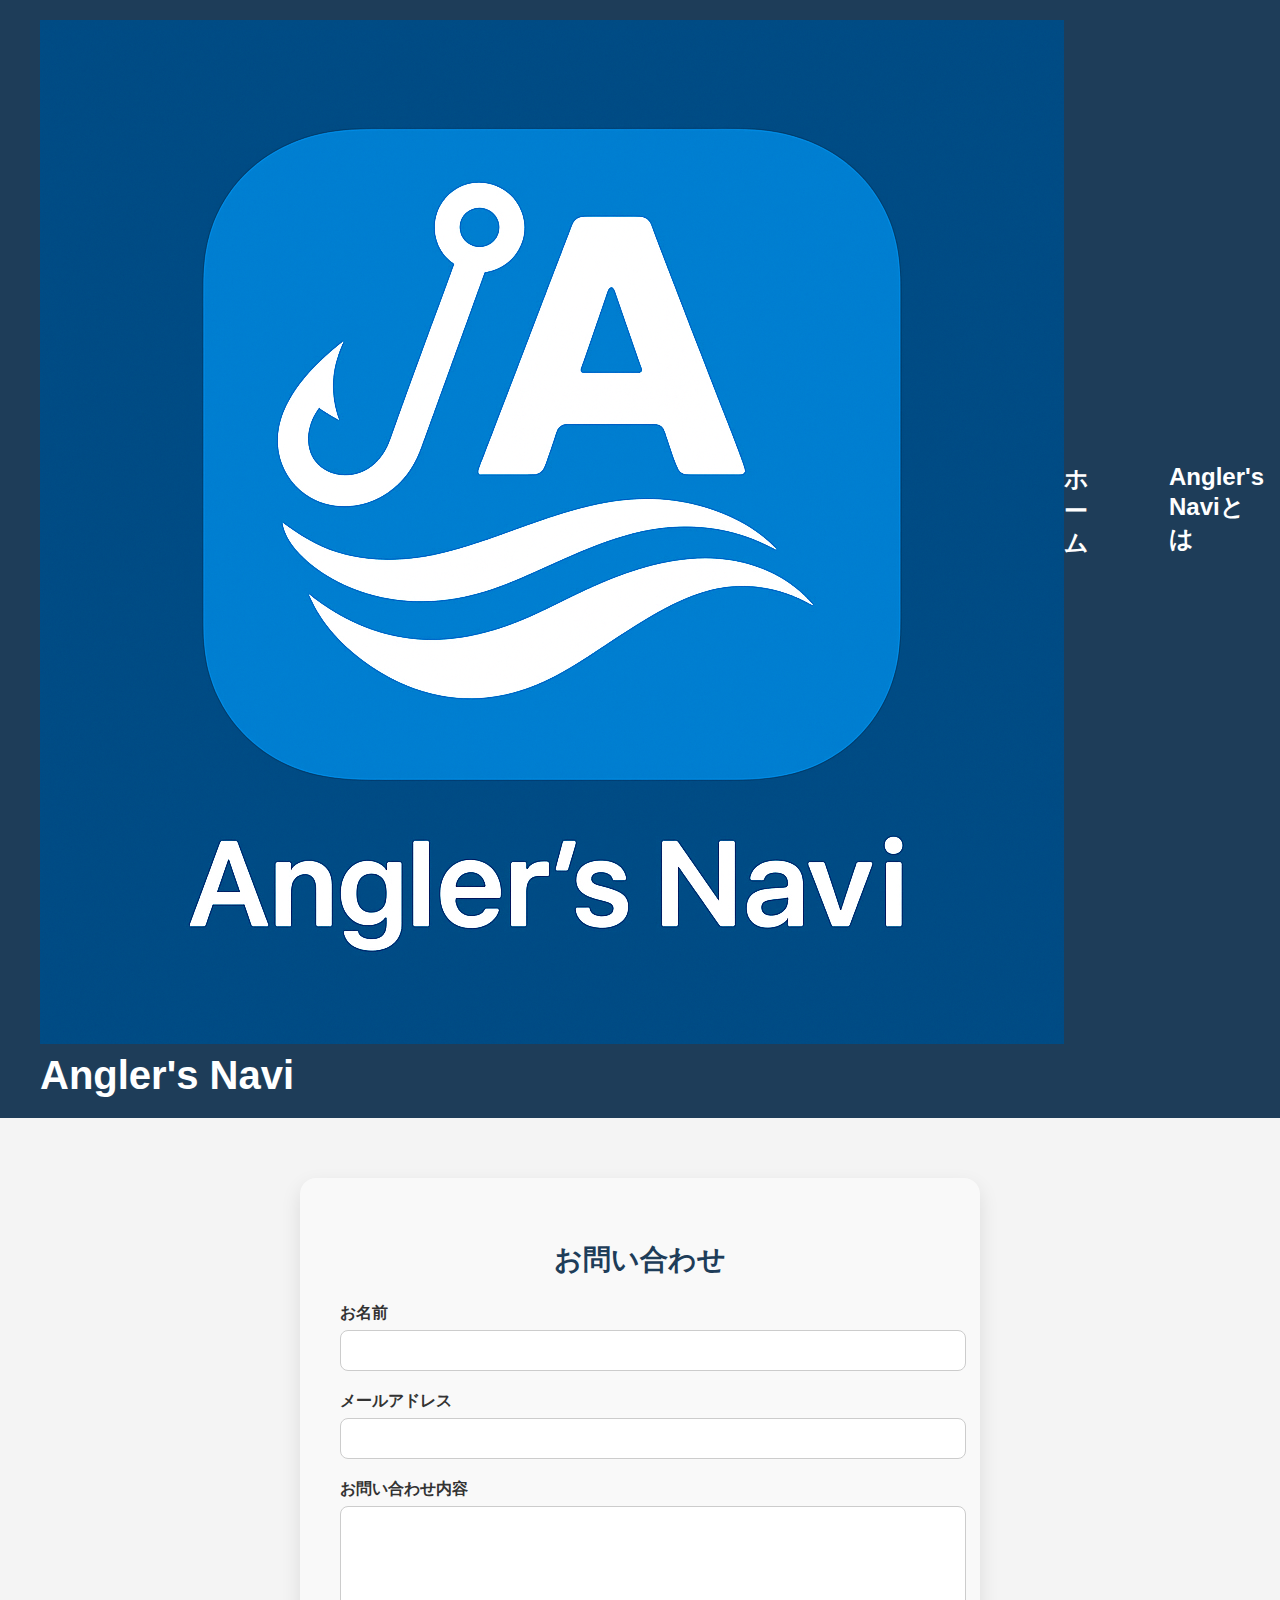
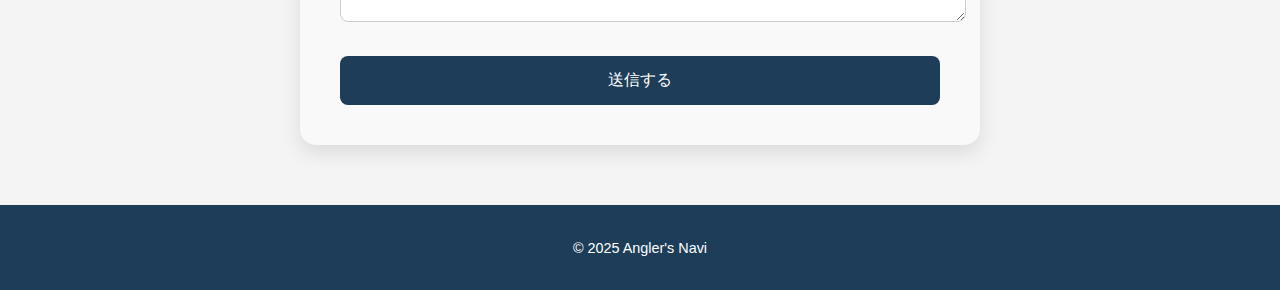
<file: contact.html>
<!-- お問合せメール送信画面 -->
<!DOCTYPE html>
<html lang="ja">

<head>
  <meta charset="UTF-8" />
  <meta name="viewport" content="width=device-width, initial-scale=1.0" />
  <meta name="description" content="釣り人向け天気予報アプリ Angler's Naviのお問い合わせページ。使い方やご質問はこちらから。">
  <title>お問い合わせ - Angler's Navi</title>
  <link rel="stylesheet" href="style.css" />
</head>

<body>
  <header>
    <div class="header-wrapper">
      <h1 class="logo">
        <a href="index.html">
          <img src="img/anglesNaviIcon.png" alt="Angler's Naviのアイコン" class="logo-icon">
          Angler's Navi
        </a>
      </h1>
      <button class="hamburger">&#9776;</button>
      <nav class="nav-menu">
        <ul>
          <li><a href="index.html">ホーム</a></li>
          <li><a href="index.html">Angler's Naviとは</a></li>
          <li><a href="search.html">天気検索</a></li>
          <li><a href="contact.html" class="active">お問い合わせ</a></li>
        </ul>
      </nav>
    </div>
  </header>

  <main>
    <section class="contact-container">
      <h2>お問い合わせ</h2>
      <form class="contact-form" id="contact-form" action="https://formspree.io/f/mzzgedab" method="post">
        <input type="hidden" name="_next" value="https://cozy-lokum-aee2cd.netlify.app/thanks.html" />

        <label for="name">お名前</label>
        <input type="text" id="name" name="name" required />

        <label for="email">メールアドレス</label>
        <input type="email" id="email" name="email" required />

        <label for="message">お問い合わせ内容</label>
        <textarea id="message" name="message" rows="6" required></textarea>

        <button type="submit">送信する</button>
      </form>
    </section>
  </main>

  <footer>
    <p>&copy; 2025 Angler's Navi</p>
  </footer>

  <script src="script.js"></script>
</body>

</html>
</file>
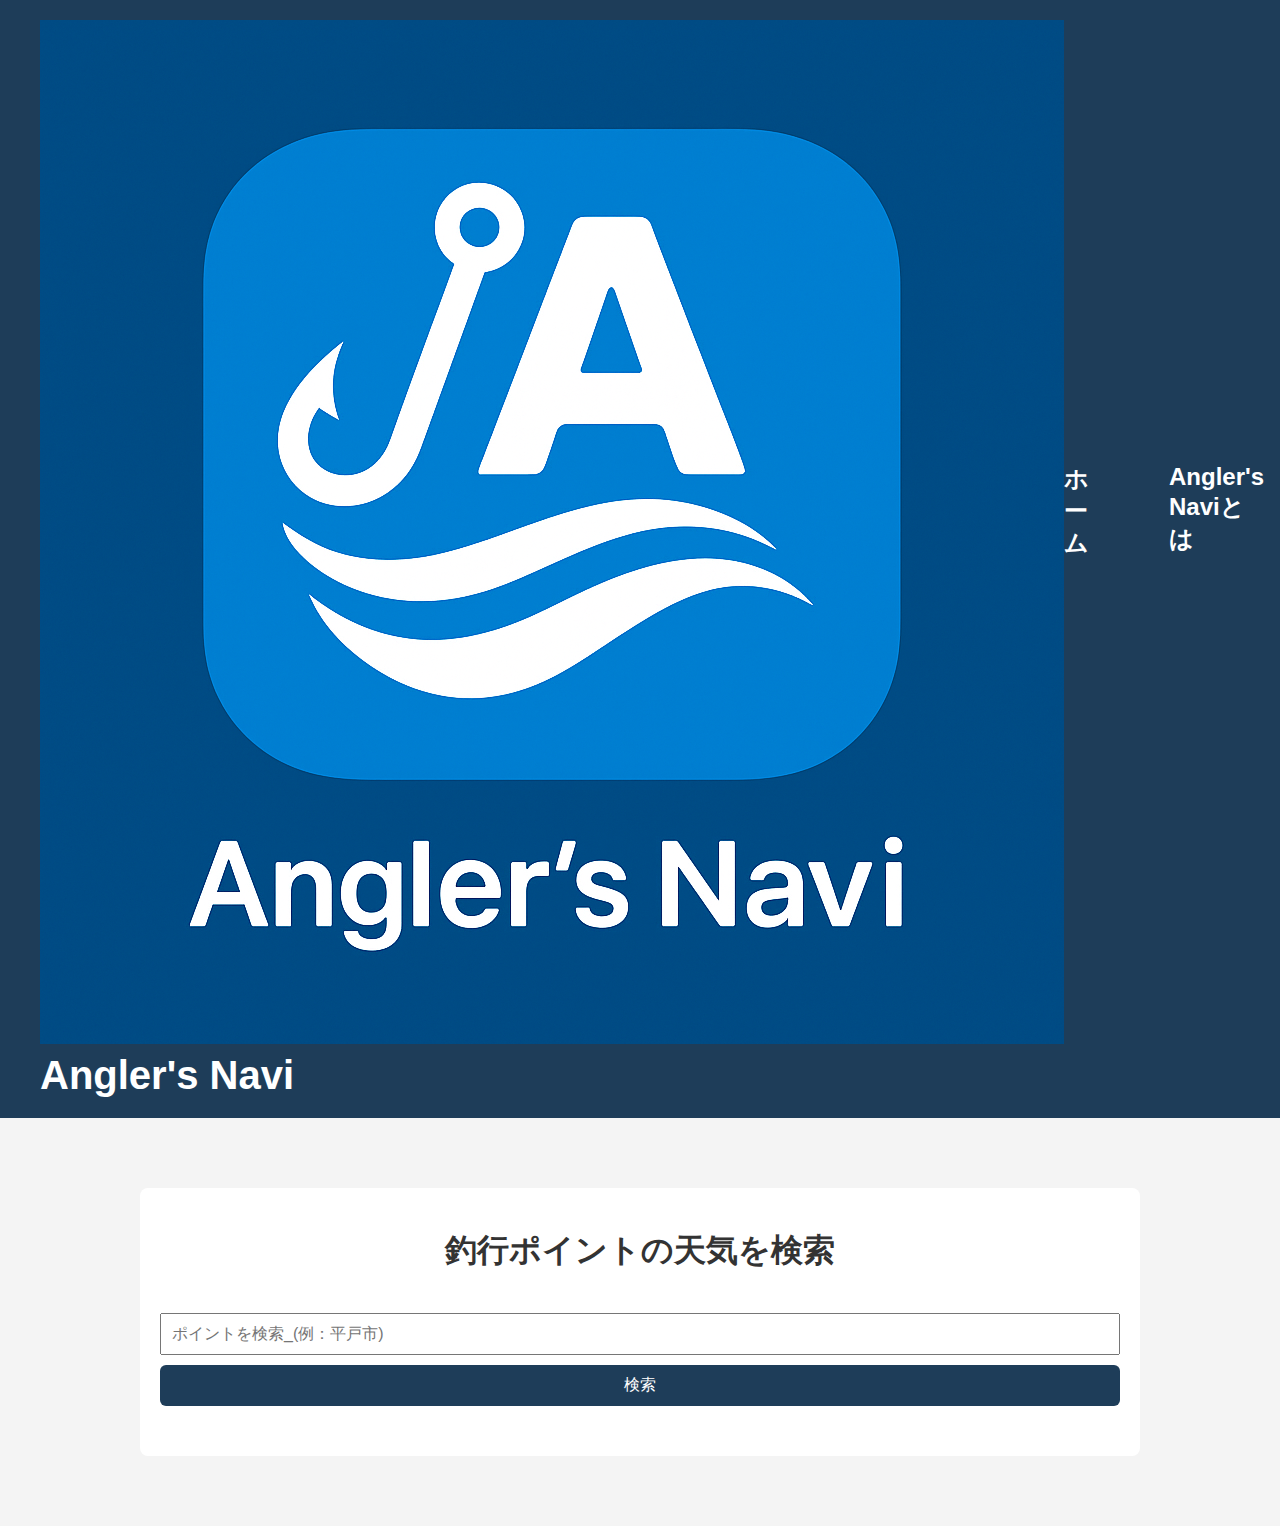
<file: search.html>
<!-- 天気検索画面 -->
<!DOCTYPE html>
<html lang="ja">

<head>
  <meta charset="UTF-8" />
  <meta name="viewport" content="width=device-width, initial-scale=1.0" />
  <title>天気検索</title>
  <link rel="stylesheet" href="style.css" />
</head>

<body>
  <header>
    <div class="header-wrapper">
      <h1 class="logo">
        <a href="index.html">
          <img src="img/anglesNaviIcon.png" alt="Angler's Naviのアイコン" class="logo-icon">
          Angler's Navi
        </a>
      </h1>
      <button class="hamburger">&#9776;</button>
      <nav class="nav-menu">
        <ul>
          <li><a href="index.html">ホーム</a></li>
          <li><a href="about.html">Angler's Naviとは</a></li>
          <li><a href="search.html" class="active">天気検索</a></li>
          <li><a href="contact.html">お問い合わせ</a></li>
        </ul>
      </nav>
    </div>
  </header>

  <main>
    <section class="search-container">
      <h1>釣行ポイントの天気を検索</h1>
      <form id="weather-form" method="get">
        <input type="text" id="city" name="city" placeholder="ポイントを検索_(例：平戸市)" />
        <button type="submit">検索</button>
      </form>
    </section>

    <section id="search-results" style="display:none;">
      <h2>検索結果</h2>
      <div id="weather-cards" class="weather-card-container"></div>
    </section>
  </main>

  <script src="script.js"></script>
</body>

</html>
</file>
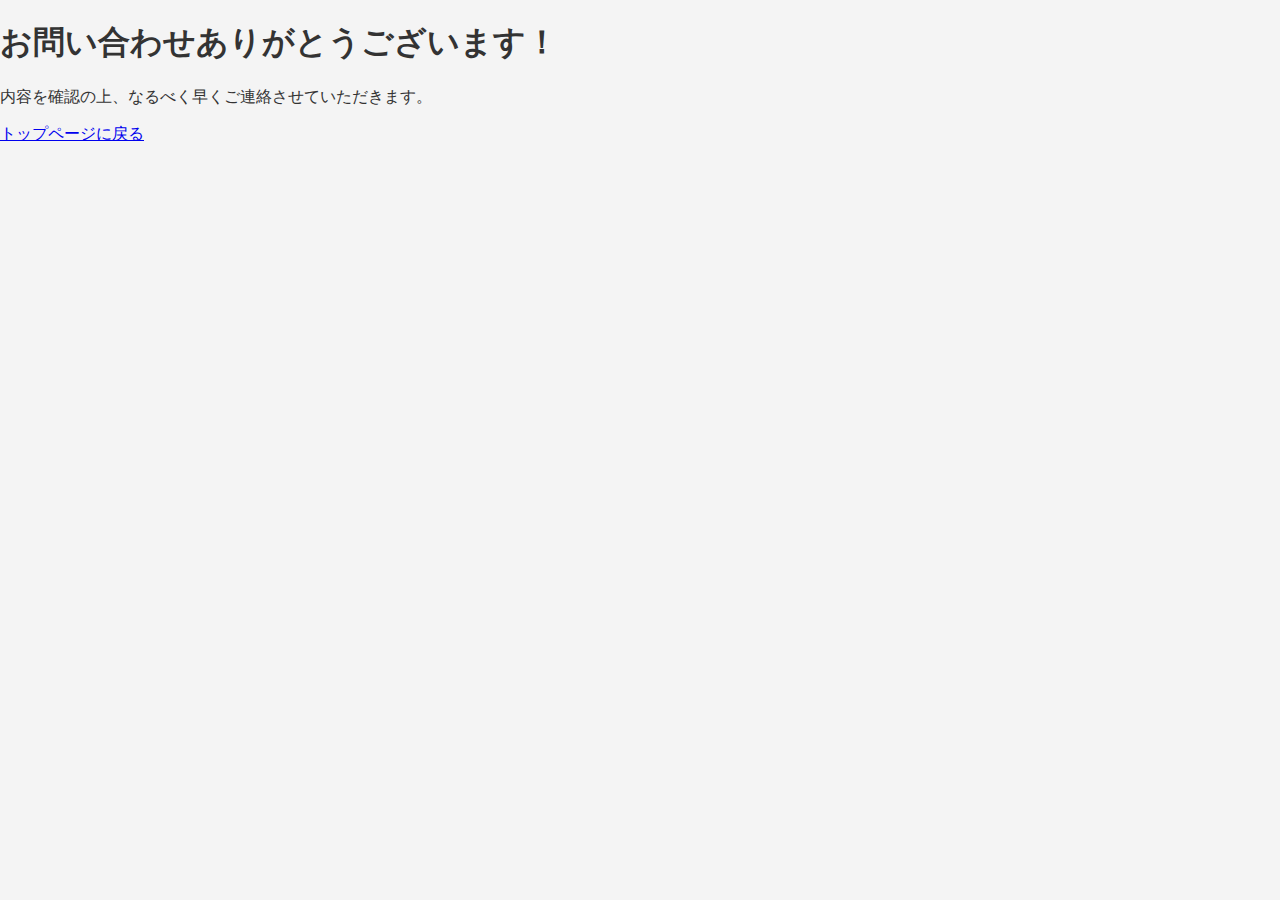
<file: thanks.html>
<!DOCTYPE html>
<html lang="ja">
<head>
  <meta charset="UTF-8">
  <meta name="viewport" content="width=device-width, initial-scale=1.0">
  <title>お問い合わせ完了 | Angler's Navi</title>
  <link rel="stylesheet" href="style.css">
</head>
<body>
  <div class="thanks-container">
    <h1>お問い合わせありがとうございます！</h1>
    <p>内容を確認の上、なるべく早くご連絡させていただきます。</p>
    <a href="index.html" class="back-to-home">トップページに戻る</a>
  </div>
</body>
</html>
</file>
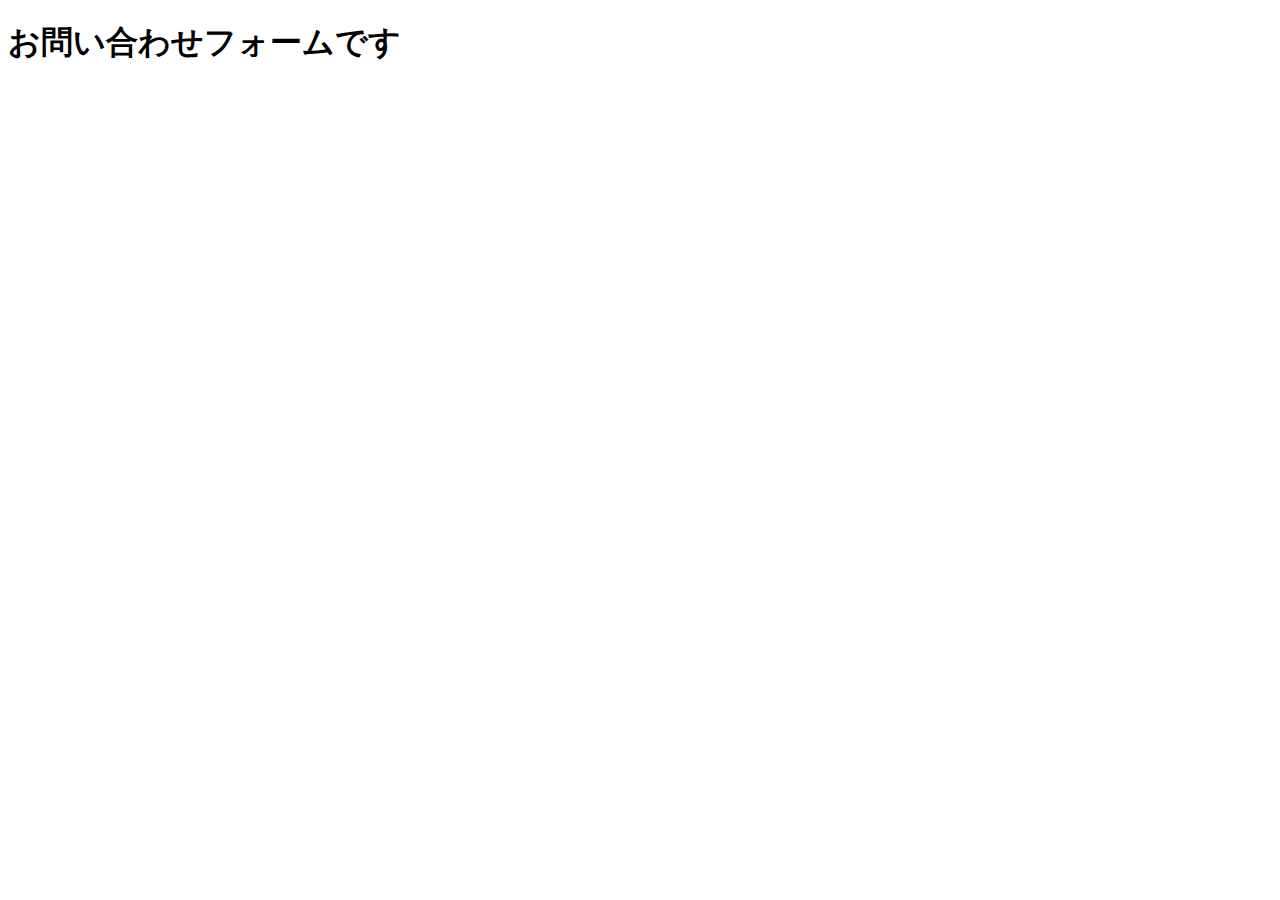
<file: html/contact.html>
<!DOCTYPE html>
<html lang="en">
<head>
    <meta charset="UTF-8">
    <meta name="viewport" content="width=device-width, initial-scale=1.0">
    <title>お問い合わせフォーム</title>
</head>
<body>
    <h1>お問い合わせフォームです</h1>
</body>
</html>
</file>
<file: style.css>
body {
  font-family: "Helvetica Neue", sans-serif;
  margin: 0;
  padding: 0;
  background-color: #f4f4f4;
  color: #333;
}

.container {
  max-width: 1200px;
  margin: 0 auto;
  padding: 20px;
}

.header-container {
  display: flex;
  justify-content: space-between;
  align-items: center;
}

/* ヘッダー */
header {
  background-color: #1e3d59;
  color: #fff;
  padding: 20px 40px;
}

/* ヘッダーを画面いっぱいに広げる */
.header-wrapper {
  max-width: 100%;
  display: flex;
  justify-content: space-between;
  align-items: center;
}

/* ロゴ */
header h1 {
  margin: 0;
  font-size: 2.5em;
}

header h1 a {
  color: #fff;
}

/* ナビゲーション */
nav ul {
  list-style: none;
  display: flex;
  gap: 80px;
  margin: 0;
  margin-right: 40px;
  padding: 0;
}

nav a {
  color: #fff;
  text-decoration: none;
  font-size: 1.5rem;
  font-weight: bold;
}

nav a:hover {
  color: #ff9800;
}

/* ヒーローセクション */
.hero {
  position: relative;
  background-color: #f4f4f4;
  /* 必要なら背景色 */
  text-align: center;
  padding: 40px 20px 60px;
  max-width: 960px;
  margin: 0 auto;
}

.hero img {
  display: block;
  width: 100%;
  /* 横幅はコンテナいっぱいに */
  height: auto;
  /* 高さは自動でアスペクト比維持 */
  margin: 0 auto 30px;
  border-radius: 15px;
  box-shadow: 0 8px 20px rgba(0, 0, 0, 0.15);
  object-fit: contain;
}

.hero h2 {
  font-size: 2.5em;
  margin-bottom: 20px;
  color: #1e3d59;
}

.hero p {
  font-size: 1.2em;
  margin-bottom: 30px;
  color: #333;
  max-width: 600px;
  margin-left: auto;
  margin-right: auto;
}

.hero button {
  background-color: #ff9800;
  color: #fff;
  border: none;
  padding: 15px 30px;
  font-size: 1em;
  cursor: pointer;
  border-radius: 5px;
}

/* アプリ紹介セクション */
.info-section {
  background-color: #fff;
  margin: 40px 0;
  padding: 40px 20px;
  border-radius: 10px;
  box-shadow: 0 2px 5px rgba(0, 0, 0, 0.1);
}

.info-section h3 {
  font-size: 1.8em;
  margin-bottom: 20px;
}

/* フッター */
footer {
  background-color: #1e3d59;
  color: #fff;
  text-align: center;
  padding: 20px 0;
  font-size: 0.9rem;
}

#about {
  max-width: 1200px;
  margin: 0 auto;
  padding: 20px;
}

/* #about .container {
  display: flex;
  flex-direction: column;
  gap: 30px;
  background-color: #fff;
  padding: 20px;
  border-radius: 10px;
  box-shadow: 0 2px 15px rgba(0, 0, 0, 0.1);
  align-items: center;
  text-align: center;
} */

.about-image {
  width: 100%;
  /* max-width: 600px; */
  margin: 0 auto;
}

.about-image img {
  width: 100%;
  height: auto;
  max-width: 100%;
  max-height: 800px;
  border-radius: 15px;
  box-shadow: 0 8px 20px rgba(0, 0, 0, 0.15);
  object-fit: contain;
  display: block;
}

.about-text h2 {
  font-size: 2.5rem;
  color: #1e3d59;
  margin-bottom: 20px;
  text-align: center;
}

.about-text p {
  max-width: none;
  /* ← 横幅制限解除 */
  white-space: nowrap;
  /* ← 強制改行を禁止 */
  overflow-x: auto;
  /* ← はみ出たらスクロールできるように */
  font-size: 1.5em;
  /* ← ご希望の文字サイズ */
  color: #444;
  margin: 0 auto;
  text-align: center;
  line-height: 2.3;
}

.features-section {
  width: 100%;
  padding: 80px 0;  /* ← 左右の余白をなくす */
  background-color: #fff;
}



.features-section h2 {
  font-size: 1.8rem;
  font-weight: bold;
  color: #1a1a1a;
  margin-top: 60px;
  margin-bottom: 20px;
  border-left: 4px solid #3f80ea;
  padding-left: 12px;
}

.features-list,
.target-list {
  list-style: none;
  padding-left: 1.5em;
  margin-bottom: 40px;
}

.features-list li,
.target-list li {
  position: relative;
  padding-left: 1em;
  margin-bottom: 12px;
  font-size: 1rem;
  line-height: 1.6;
}

.features-list li::before,
.target-list li::before {
  content: '✔';
  position: absolute;
  left: 0;
  color: #3f80ea;
  font-weight: bold;
}

.features-image,
.target-image {
  text-align: center;
  margin-bottom: 60px;
}

.features-image img,
.target-image img {
  max-width: 100%;
  height: auto;
  border-radius: 12px;
  box-shadow: 0 4px 16px rgba(0, 0, 0, 0.1);
}

.cta {
  background-color: #f0f6ff;
  padding: 20px 30px;
  text-align: center;
  border-radius: 12px;
  margin-top: 60px;
}

.cta h3 {
  font-size: 1.2rem;
  color: #3f80ea;
  margin-bottom: 8px;
}

.cta h2 {
  font-size: 2rem;
  font-weight: bold;
  color: #1a1a1a;
  margin-bottom: 12px;
}

.cta p {
  font-size: 1rem;
  color: #333;
}

.target-image img {
  width: 100%;
  height: auto;
  max-width: 100%;
  max-height: 800px;
  border-radius: 15px;
  box-shadow: 0 8px 20px rgba(0, 0, 0, 0.15);
  object-fit: contain;
  display: block;
}

/* レスポンシブ対応 */
@media (max-width: 768px) {
  #about .container {
    flex-direction: column;
    padding: 40px 20px;
  }

  #about .about-image img {
    width: 100%;
    max-width: 400px;
    margin-bottom: 30px;
    margin: 0 auto;
  }

  #about .about-text h2 {
    font-size: 2.2rem;
    text-align: center;
  }

  #about .about-text p {
    font-size: 1.1rem;
    max-width: 100%;
    text-align: center;
  }
}

/* ========= search.html 用 ========= */

/* 天気検索フォームのスタイル */
#weather-form {
  display: flex;
  justify-content: center;
  margin-bottom: 30px;
  gap: 10px;
}

#city-input {
  padding: 10px;
  font-size: 1rem;
  border: 1px solid #ccc;
  border-radius: 6px;
  width: 250px;
}

#weather-form button {
  background-color: #1e3d59;
  color: #fff;
  border: none;
  padding: 10px 18px;
  font-size: 1rem;
  cursor: pointer;
  border-radius: 6px;
}

#weather-form button:hover {
  background-color: #ff9800;
}

/* 検索結果の表示領域 */
#forecast-container {
  margin-top: 40px;
}

/* 日付ごとのグループ */
.daily-group {
  margin-bottom: 40px;
}

.daily-group h2 {
  font-size: 1.5rem;
  margin-bottom: 12px;
  color: #1e3d59;
}

/* 横並びでカードを表示 */
.card-row {
  display: flex;
  flex-wrap: wrap;
  gap: 16px;
  overflow-x: auto;
  padding-bottom: 10px;
}

/* 天気カードのスタイル */
.forecast-card {
  background: #fff;
  border-radius: 12px;
  padding: 15px;
  width: 140px;
  box-shadow: 0 4px 16px rgba(0,0,0,0.1);
  text-align: center;
  flex-shrink: 0;
}

.forecast-card img {
  width: 60px;
  height: 60px;
}

.forecast-card p {
  margin: 6px 0;
  font-size: 0.95rem;
  color: #333;
}

/* レスポンシブ対応 */
@media (max-width: 768px) {
  #city-input {
    width: 100%;
    max-width: 100%;
  }

  .forecast-card {
    width: 120px;
  }

  .card-row {
    overflow-x: auto;
    flex-wrap: nowrap;
  }
}

.weather-day {
  margin-bottom: 2rem;
}

@media screen and (max-width: 768px) {
  nav ul {
    flex-direction: column;
    gap: 20px;
    margin: 20px 0 0;
  }

  .header-wrapper {
    flex-direction: column;
    align-items: flex-start;
  }

  header h1 {
    font-size: 2em;
  }
}

.weather-day h3 {
  margin-bottom: 1rem;
  border-left: 4px solid #0077cc;
  padding-left: 0.5rem;
  font-size: 1.2rem;
  color: #333;
}

.weather-row {
  display: flex;
  gap: 1rem;
  overflow-x: auto;
  padding-bottom: 1rem;
}

.weather-card {
  background: #f4f8ff;
  border-radius: 8px;
  box-shadow: 0 2px 6px rgba(0, 0, 0, 0.1);
  padding: 1rem;
  min-width: 150px;
  flex-shrink: 0;
  text-align: center;
  transition: transform 0.2s;
}

.weather-card:hover {
  transform: scale(1.05);
}

.weather-card img {
  width: 60px;
  height: 60px;
}

/* CSSも追加 */
.hero-button {
  display: inline-block;
  background-color: #ff9800;
  color: #fff;
  padding: 15px 30px;
  font-size: 1.5em;
  border-radius: 5px;
  text-decoration: none;
  font-weight: bold;
}

.cta .hero-button{
  padding: 15px 50px;
}

.hero-button:hover {
  background-color: #e88e00;
}

div h1 a{
  text-decoration: none;
}

.search-container {
  background-color: #fff;
  padding: 20px;
  border-radius: 8px;
  max-width: 960px;
  margin: 70px auto;
}

.search-container h1{
  text-align: center;
}

.search-container form {
  margin-top: 40px ;
  display: flex;
  flex-direction: column;
  gap: 10px;
}

.search-container input,
.search-container button {
  padding: 10px;
  font-size: 16px;
}

.search-result {
  margin-top: 20px;
}

.info-section h3{
  text-align: center;
  margin-bottom: 50px;
}

.info-section ul {
  text-align: left;
  list-style-type: disc;
  padding-left: 20px;
  line-height: 1.6;
  color: #333;
}

nav a.active {
  color: #e88e00;;      /* 目立つ青色 */
  font-weight: bold;   /* 太字 */
  pointer-events: none; /* クリックできなくする */
  cursor: default;     /* カーソル変えない */
}

/* ハンバーガーボタン */
/* PCでは非表示 */
.hamburger {
  display: none;
  font-size: 2em;
  cursor: pointer;
  color: white;
}

/* スマホでは表示 */
@media (max-width: 1200px) {
  .hamburger {
    display: block;
    font-size: 30px;
    background: none;
    color: white;
    cursor: pointer;
  }

  .nav-menu {
    display: none;
    width: 100%;
    right: 0; 
  }

  .nav-menu.open {
    display: block;
  }

  .nav-menu ul {
    display: flex;
    flex-direction: column;
    background-color: #1e3d59;
    padding: 0;
    margin: 0;
    gap: 0;
  }

  .nav-menu ul li {
    text-align: center;
    padding: 7px 20px;
  }

  .header-wrapper {
    flex-direction: row;
    align-items: center;
    justify-content: space-between;
  }
}

.contact-container {
  max-width: 600px;
  margin: 60px auto;
  background: #f9f9f9;
  padding: 40px;
  border-radius: 16px;
  box-shadow: 0 8px 20px rgba(0,0,0,0.1);
  transition: all 0.3s ease-in-out;
}

.contact-container h2 {
  text-align: center;
  margin-bottom: 24px;
  font-size: 28px;
  color: #1e3d59;
}

.contact-form label {
  font-weight: 600;
  display: block;
  margin-top: 20px;
  margin-bottom: 6px;
  color: #333;
}

.contact-form input,
.contact-form textarea {
  width: 100%;
  padding: 12px;
  border-radius: 8px;
  border: 1px solid #ccc;
  transition: border-color 0.3s;
}

.contact-form input:focus,
.contact-form textarea:focus {
  border-color: #1e3d59;
  outline: none;
}

.contact-form button {
  display: block;
  width: 100%;
  margin-top: 30px;
  padding: 14px;
  font-size: 16px;
  background-color: #1e3d59;
  color: white;
  border: none;
  border-radius: 8px;
  cursor: pointer;
  transition: background-color 0.3s ease;
}

.contact-form button:hover {
  background-color: #163047;
}

@media screen and (max-width: 600px) {
  .contact-container {
    margin: 20px;
    padding: 24px;
  }
}
</file>
